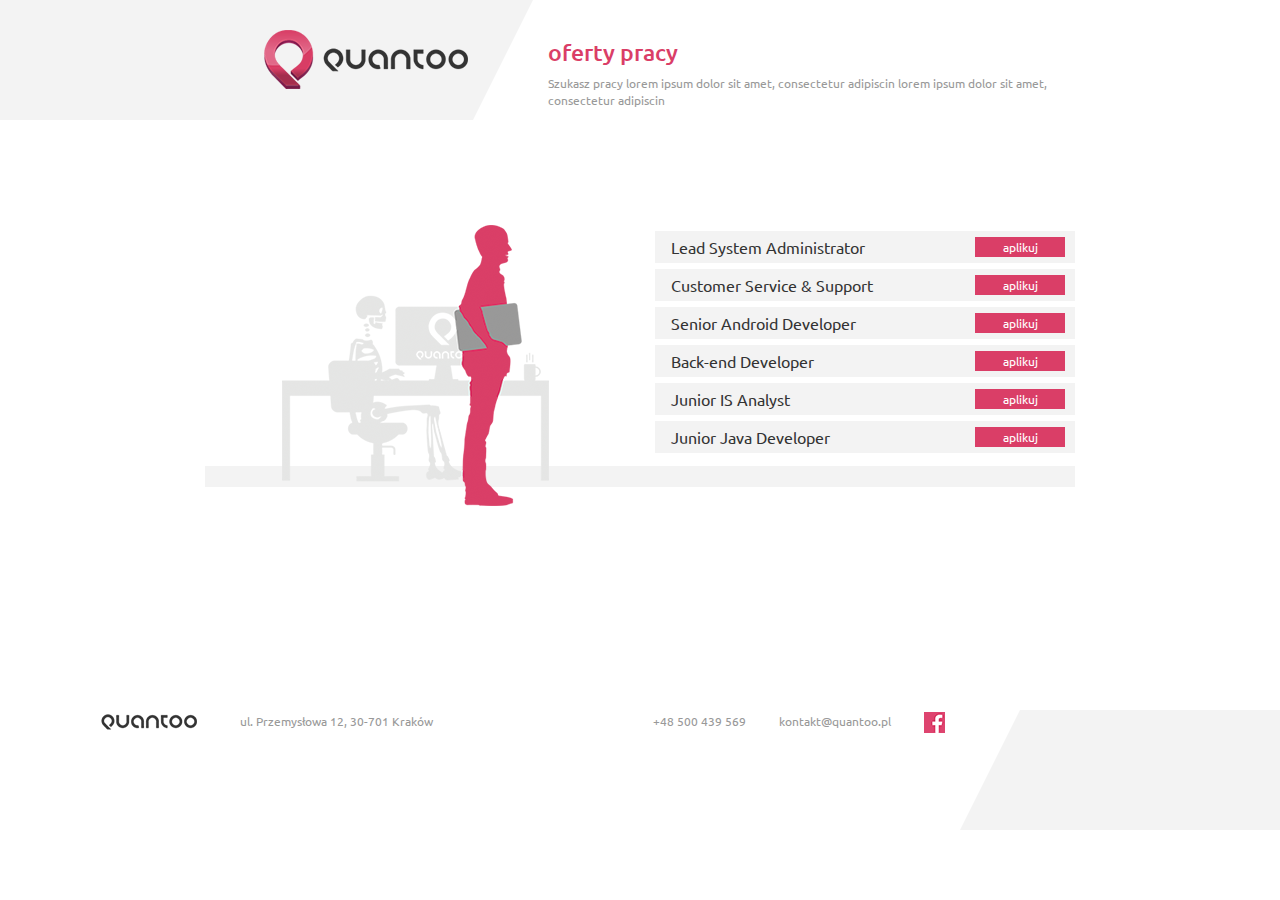
<file: index.html>
<html>
  <head>
    <meta charset="UTF-8">
    <link href='https://fonts.googleapis.com/css?family=Ubuntu' rel='stylesheet' type='text/css'>
    <link rel="Stylesheet" type="text/css" href="css/bootstrap.min.css">
    <link rel="Stylesheet" type="text/css" href="css/style.css">
    <title>Quantoo</title>
  </head>
  <body>
    <header>
      <div class="col-xs-12 col-sm-5 col-md-5 header-arrow logo-container">
        <a href="#"><img src="images/logo.png" alt="quantoo-logo" class="logo"></a>
      </div>
      <div class="col-xs-12 col-sm-6 col-md-5">
        <div class="header-text">
          <h2>oferty pracy</h2>
          <p>Szukasz pracy lorem ipsum dolor sit amet, consectetur adipiscin lorem ipsum dolor sit amet, consectetur adipiscin</p>
        </div>
      </div>
    </header>
    <div class="container offers-container">
      <div class="row">
        <div class="col-xs-12 col-sm-5 col-md-6 offer-image-container">
          <img src="images/job.png" alt="">
        </div>
        <div class="col-xs-12 col-sm-7 col-md-6">
          <ul class="offers-list">
            <li>Lead System Administrator<a href="job.html"><span class="apply-btn pull-right">aplikuj</span></a></li>
            <li>Customer Service &amp; Support<a href="job.html"><span class="apply-btn pull-right">aplikuj</span></a></li>
            <li>Senior Android Developer<a href="job.html"><span class="apply-btn pull-right">aplikuj</span></a></li>
            <li>Back-end Developer<a href="job.html"><span class="apply-btn pull-right">aplikuj</span></a></li>
            <li>Junior IS Analyst<a href="job.html"><span class="apply-btn pull-right">aplikuj</span></a></li>
            <li>Junior Java Developer<a href="job.html"><span class="apply-btn pull-right">aplikuj</span></a></li>
          </ul>
        </div>
        <div class="col-md-12">
          <div class="offers-line pull-right">&nbsp;</div>
        </div>
      </div>
    </div>
    <footer>
      <div class="col-xs-12 col-sm-6 col-md-5">
        <div class="address-container">
          <img src="images/quantoo.png" alt="quantoo">
          <span>ul. Przemysłowa 12, 30-701 Kraków</span>
        </div>
      </div>
      <div class="col-xs-12 col-sm-6 col-md-4">
        <div class="contact-container">
          <span class="contact">+48 500 439 569</span>
          <span class="contact"><a href="mailto:kontakt@quantoo.pl">kontakt@quantoo.pl</a></span>
          <img src="images/fb.png" alt="fb-logo">
        </div>
      </div>
      <div class="col-xs-12 col-md-3 footer-arrow">&nbsp;</div>
    </footer>
  </body>
</html>
</file>
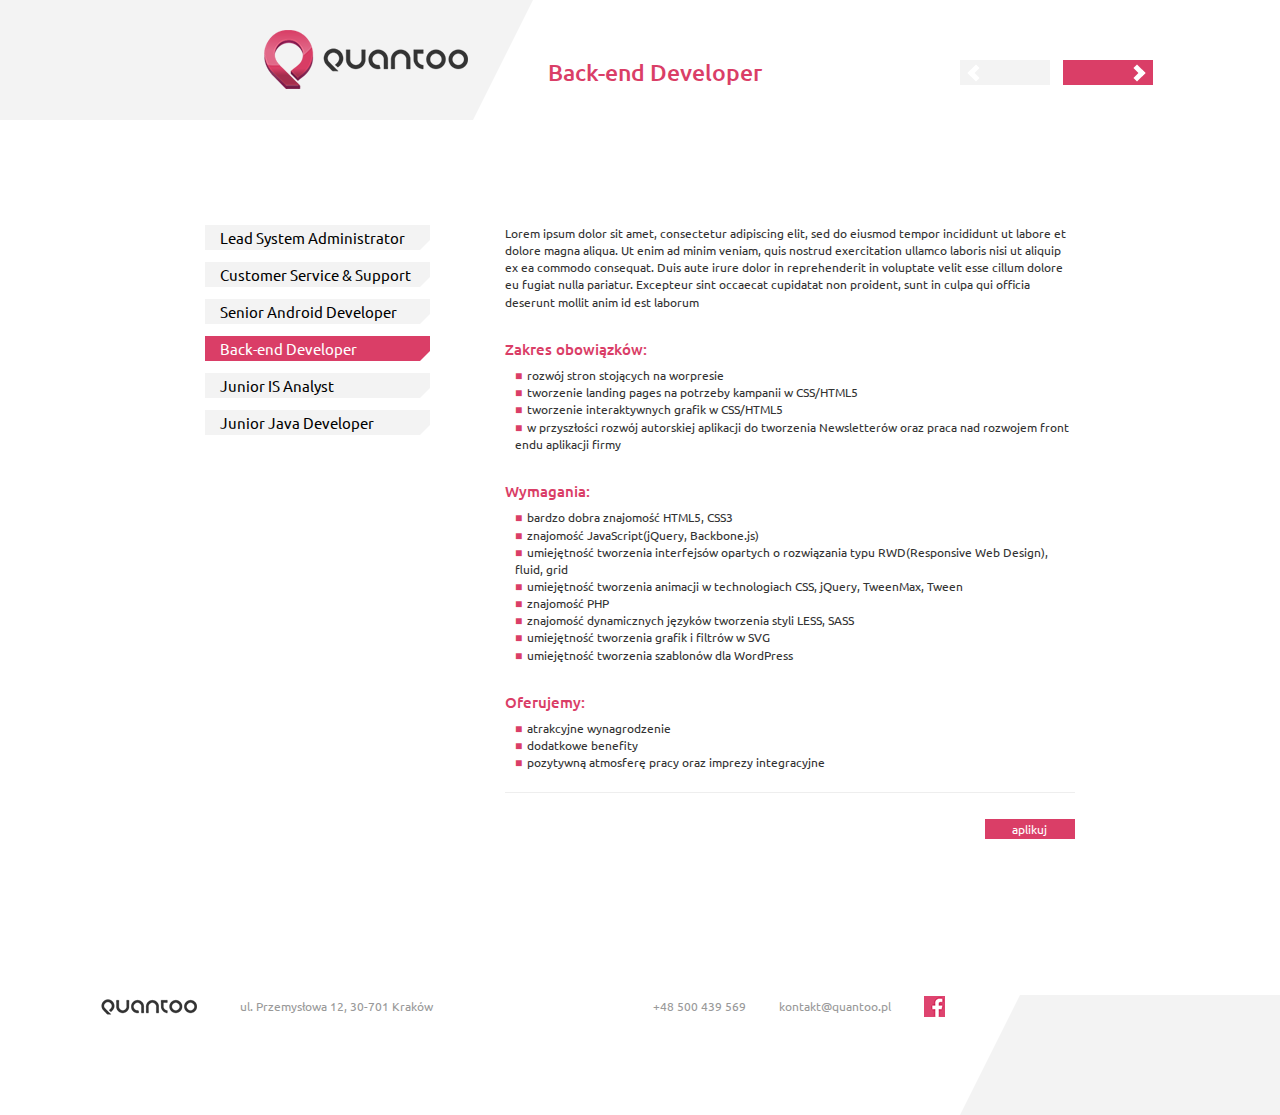
<file: job.html>
<html>
  <head>
    <meta charset="UTF-8">
    <link href='https://fonts.googleapis.com/css?family=Ubuntu' rel='stylesheet' type='text/css'>
    <link rel="Stylesheet" type="text/css" href="css/bootstrap.min.css">
    <link rel="Stylesheet" type="text/css" href="css/style.css">
    <title>Quantoo</title>
  </head>
  <body>
    <header>
      <div class="col-xs-12 col-sm-5 col-md-5 header-arrow logo-container">
        <a href="#"><img src="images/logo.png" class="logo" alt="logo"></a>
      </div>
      <div class="col-xs-12 col-sm-6 col-md-6">
        <div class="header-text">
          <h2 class="pull-left">Back-end Developer</h2>
          <div class="pull-right arrows-box">
            <div class="prev">
              <div class="arrow"></div>
            </div>
            <div class="next">
              <div class="arrow pull-right"></div>
            </div>
          </div>
          <div class="clearfix"></div>
        </div>
      </div>
    </header>
    <div class="container job-container">
      <div class="row">
        <div class="col-xs-12 col-sm-4 col-md-4">
          <ul class="jobs-list">
            <li><a href="#">Lead System Administrator</a></li>
            <li><a href="#">Customer Service &amp; Support</a></li>
            <li><a href="#">Senior Android Developer</a></li>
            <li class="active"><a href="#">Back-end Developer</a></li>
            <li><a href="#">Junior IS Analyst</a></li>
            <li><a href="#">Junior Java Developer</a></li>
          </ul>
        </div>
        <div class="col-xs-12 col-sm-8 col-md-8 job-description">
          <p>Lorem ipsum dolor sit amet, consectetur adipiscing elit, sed do eiusmod tempor incididunt ut labore et dolore magna aliqua. Ut enim ad minim veniam, quis nostrud exercitation ullamco laboris nisi ut aliquip ex ea commodo consequat. Duis aute irure dolor in reprehenderit in voluptate velit esse cillum dolore eu fugiat nulla pariatur. Excepteur sint occaecat cupidatat non proident, sunt in culpa qui officia deserunt mollit anim id est laborum</p>
          <h3>Zakres obowiązków:</h3>
          <ul>
            <li>rozwój stron stojących na worpresie</li>
            <li>tworzenie landing pages na potrzeby kampanii w CSS/HTML5</li>
            <li>tworzenie interaktywnych grafik w CSS/HTML5</li>
            <li>w przyszłości rozwój autorskiej aplikacji do tworzenia Newsletterów oraz praca nad rozwojem front endu aplikacji firmy</li>
          </ul>
          <h3>Wymagania:</h3>
          <ul>
            <li>bardzo dobra znajomość HTML5, CSS3</li>
            <li>znajomość JavaScript(jQuery, Backbone.js)</li>
            <li>umiejętność tworzenia interfejsów opartych o rozwiązania typu RWD(Responsive Web Design), fluid, grid</li>
            <li>umiejętność tworzenia animacji w technologiach CSS, jQuery, TweenMax, Tween</li>
            <li>znajomość PHP</li>
            <li>znajomość dynamicznych języków tworzenia styli LESS, SASS</li>
            <li>umiejętność tworzenia grafik i filtrów w SVG</li>
            <li>umiejętność tworzenia szablonów dla WordPress</li>
          </ul>
          <h3>Oferujemy:</h3>
          <ul>
            <li>atrakcyjne wynagrodzenie</li>
            <li>dodatkowe benefity</li>
            <li>pozytywną atmosferę pracy oraz imprezy integracyjne</li>
          </ul>
          <hr>
          <a href="#"><div class="pull-right apply-btn">aplikuj</div></a>
        </div>
      </div>
    </div>
    <footer>
      <div class="col-xs-12 col-sm-6 col-md-5">
        <div class="address-container">
          <img src="images/quantoo.png" alt="quantoo">
          <span>ul. Przemysłowa 12, 30-701 Kraków</span>
        </div>
      </div>
      <div class="col-xs-12 col-sm-6 col-md-4">
        <div class="contact-container">
          <span class="contact">+48 500 439 569</span>
          <span class="contact"><a href="mailto:kontakt@quantoo.pl">kontakt@quantoo.pl</a></span>
          <img src="images/fb.png" alt="fb-logo">
        </div>
      </div>
      <div class="col-xs-12 col-md-3 footer-arrow">&nbsp;</div>
    </footer>
  </body>
</html>
</file>
<file: css/style.css>
body {
  font-family: 'Ubuntu', sans-serif;
}

/*Header*/

header, footer {
  height: 120px;
}

.logo {
  margin: 30px 50px 30px 0;
  float: right;
}

.header-text {
  margin-top: 40px;
}

.header-text h2 {
  color: #da3e67;
  font-size: 23px;
}

.header-text p, footer span {
  color: #999;
  font-size: 12px;
}

.arrows-box {
  margin-top: 20px;
}

.prev, .next {
  background-color: #f3f3f3;
  display: inline-block;
  height: 25px;
  line-height: 25px;
  padding: 5px 10px;
  width: 90px;
  margin: 0 5px;
}

.arrow {
  margin-top: 2px;
  border-right: 5px solid #fff;
  border-bottom: 5px solid #fff;
  width: 12px;
  height: 12px;
  transform: rotate(-45deg);
}

.prev .arrow {
  transform: rotate(135deg);
}

.next {
  background-color: #da3e67;
}

/*Footer*/

footer {
  margin-top: 150px;
}

.contact-container {
  float: right;
}

.address-container {
  text-align: center;
}

.address-container img {
  margin-right: 40px;
}

.contact {
  margin-right: 30px;
}

.contact a {
  color: inherit;
}

/* Header and footer arrow styles */

.header-arrow, .footer-arrow {
  background-color: #f3f3f3;
  height: 100%;
  position: relative;
}

.header-arrow:after, .footer-arrow:before {
  border-style: solid;
  content:'';
  height: 0;
  position:absolute;
  width: 0;
}

.header-arrow:after {
  border-color: transparent transparent #fff transparent;
  border-width: 0 0 120px 60px;
  right: 0px;
}

.footer-arrow:before {
  border-color: #fff transparent transparent transparent;
  border-width: 120px 60px 0 0;
  left: 0px;
}

/*Content*/

.offers-container, .job-container {
  margin-top: 105px;
  max-width: 900px;
  min-height: 335px;
}

.offer-image-container {
  text-align: center;
  z-index: 10;
}

.offers-line {
  background-color: #f3f3f3;
  height: 21px;
  margin-top: -40px;
  width: 100%;
  z-index: 1;
}

.apply-btn {
  background-color: #da3e67;
  color: #fff;
  font-size: 12px;
  line-height: 20px;
  margin: 6px 0;
  text-align: center;
  width: 90px;
}

.offers-list, .jobs-list {
  list-style-type: none;
  padding: 0;
}

.offers-list li {
  background-color: #f3f3f3;
  font-size: 16px;
  line-height: 32px;
  margin: 6px 0;
  padding: 0 10px 0 16px;
}

.jobs-list li {
  background-color: #f3f3f3;
  font-size: 15px;
  line-height: 25px;
  margin-bottom: 12px;
  max-width: 225px;
  padding-left: 15px;
  position: relative;
}

.jobs-list a {
  color: #000;
}

.jobs-list li.active {
  background-color: #da3e67;
}

.jobs-list li.active a {
  color: #fff;
}

.jobs-list li:after {
  border-color: transparent transparent #ffffff transparent;
  border-style: solid;
  border-width: 0 0 10px 10px;
  bottom: 0;
  content: '';
  height: 0;
  position: absolute;
  right: 0;
  width: 0;
}

.job-description {
  font-size: 12px;
}

.job-description h3 {
  color: #da3e67;
  font-size: 15px;
  margin-top: 30px;
}

.job-description ul {
  list-style-type: none;
  padding-left: 10px;
}

.job-description li:before {
  color: #da3e67;
  content: '\25A0';
  padding-right: 5px;
}

/*Media query*/
@media all and (max-width: 1000px) {
  footer {
    border-top: 1px solid #f3f3f3;
    height: 60px;
    margin-top: 20px;
    padding-top: 10px;
  }

  .footer-arrow {
    display: none;
  }
}

@media all and (max-width: 767px) {
  .logo {
    float:left;
  }

  .header-arrow:after {
    display: none;
  }

  .header-text {
    margin-top: 10px;
  }

  .offers-line {
    display: none;
  }

  .contact-container {
    text-align: center;
    width: 100%;
  }

  .address-container {
    width: 100%;
  }

  .address-container img {
    margin-right: 15px;
  }

  .contact {
    margin-right:15px;
  }
}
</file>
